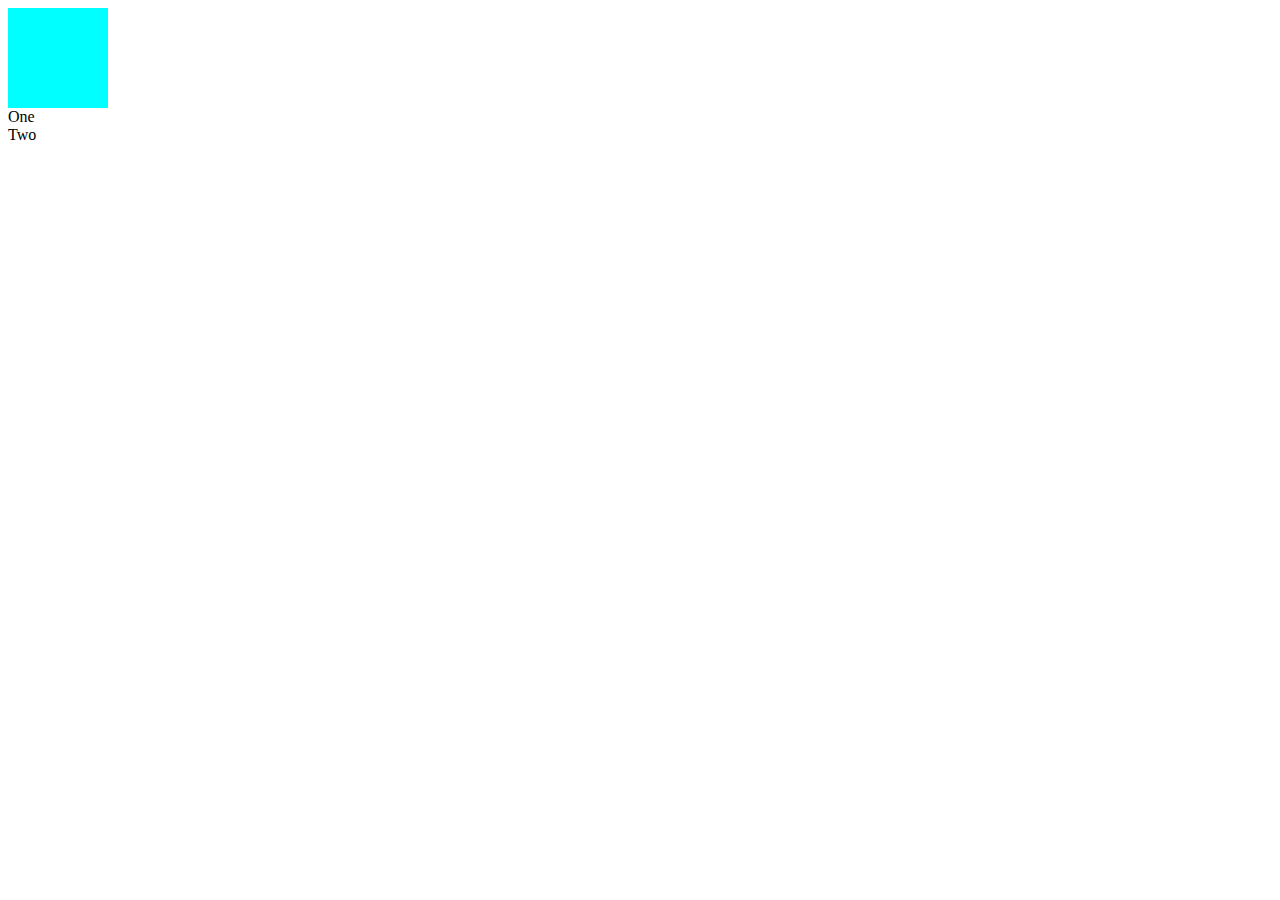
<file: 02-dom-useful-properties-methods/index.html>
<!DOCTYPE html>
<html lang="en">
<head>
    <meta charset="UTF-8">
    <meta name="viewport" content="width=device-width, initial-scale=1.0">
    <title>Document</title>
    <link rel="stylesheet" href="style.css">
</head>
<body>
    <div class="box"></div>
</body>
<script src="script.js"></script>
</html>
</file>
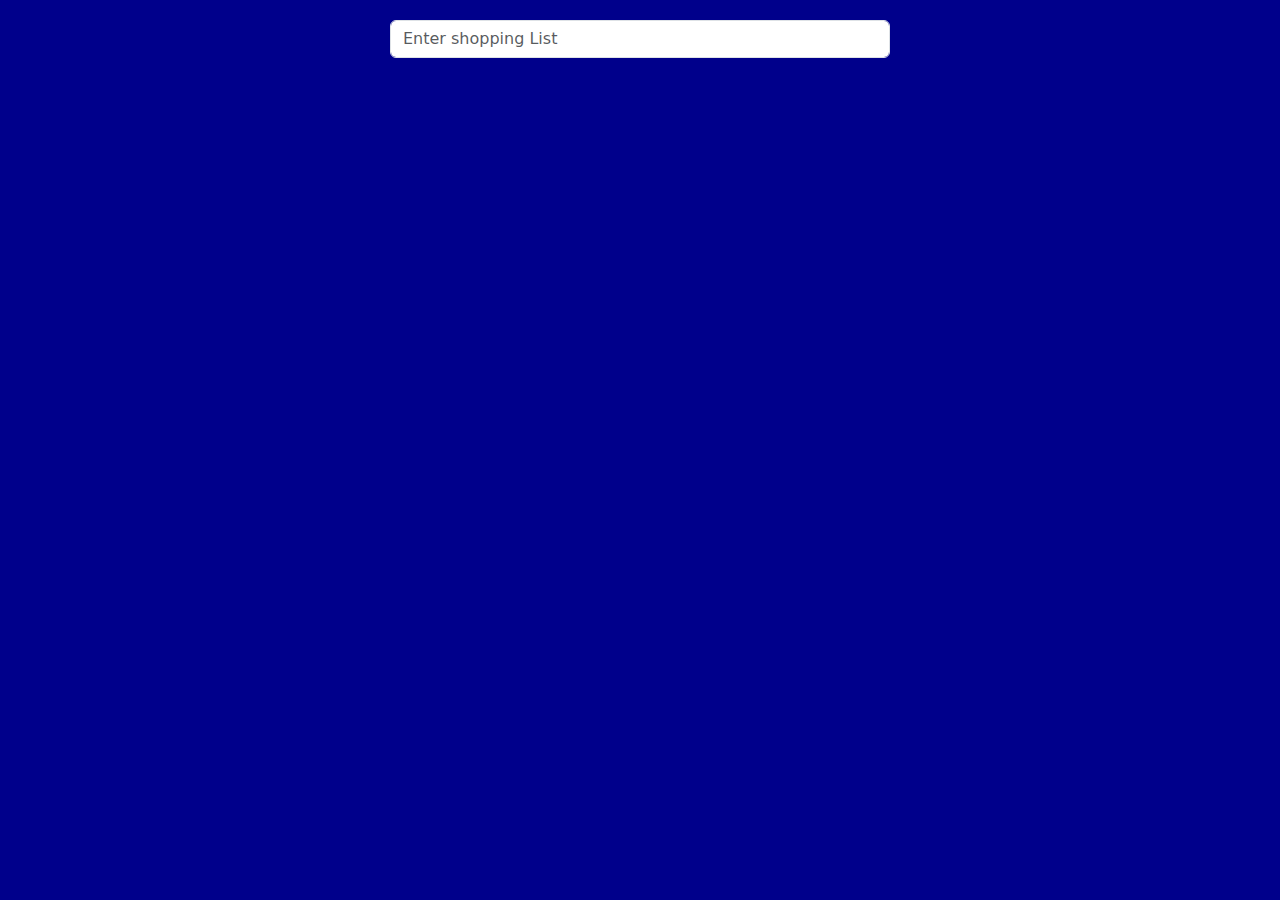
<file: 04-shopping-list/index.html>
<!DOCTYPE html>
<html lang="en">
<head>
    <meta charset="UTF-8">
    <meta name="viewport" content="width=device-width, initial-scale=1.0">
    <title>Document</title>
    <link href="https://cdn.jsdelivr.net/npm/bootstrap@5.3.2/dist/css/bootstrap.min.css" rel="stylesheet"">
    <link rel="stylesheet" href="style.css">
    <link rel="stylesheet" href="https://cdnjs.cloudflare.com/ajax/libs/font-awesome/6.4.2/css/all.min.css">
</head>
<body>
    <div class="container">
        <input type="text" class="form-control" placeholder="Enter shopping List">
    </div>
    
</body>
<script src="script.js"></script>
</html>
</file>
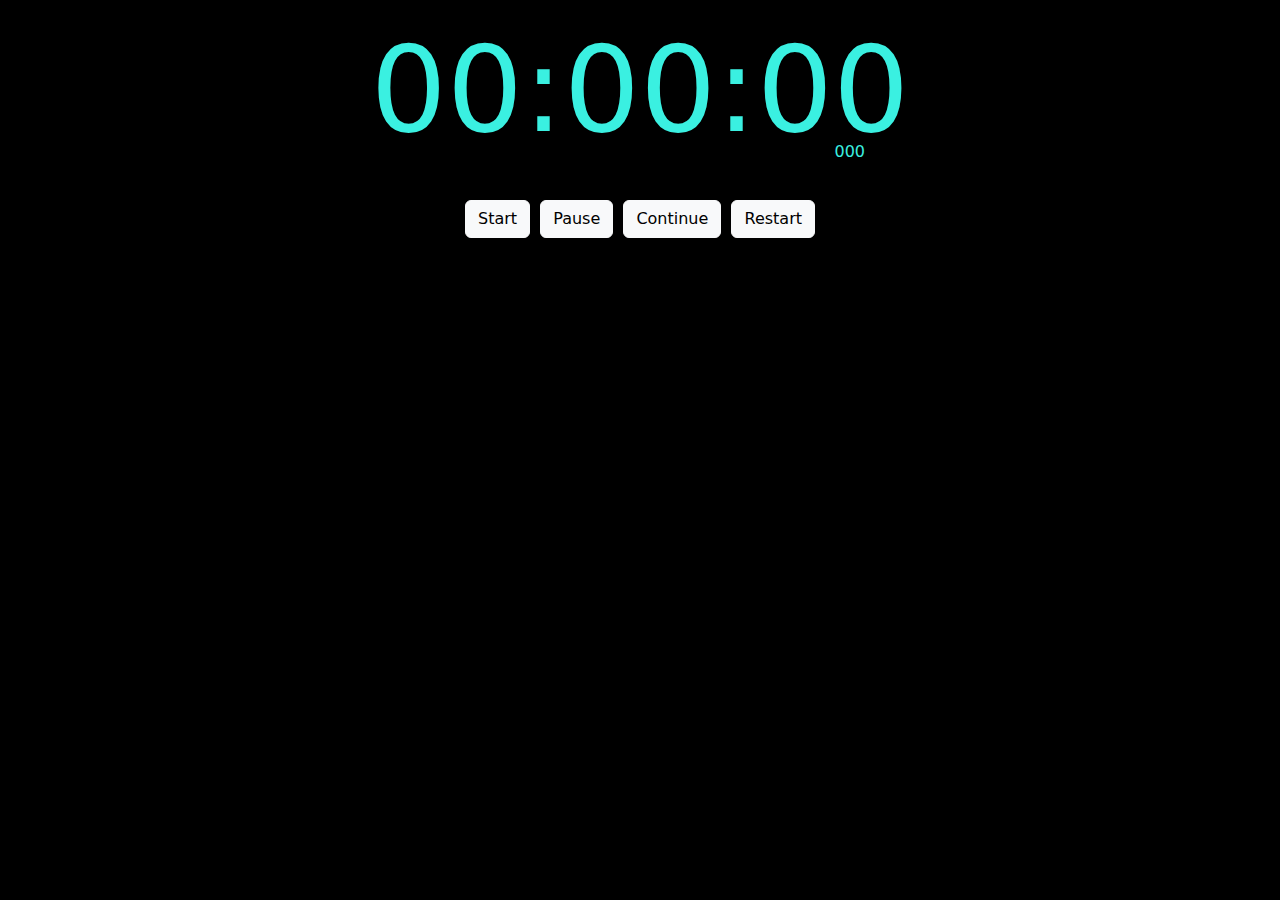
<file: 05-stop-watch/index.html>
<!DOCTYPE html>
<html lang="en">
<head>
    <meta charset="UTF-8">
    <meta name="viewport" content="width=device-width, initial-scale=1.0">
    <title>Document</title> 
    <link href="https://cdn.jsdelivr.net/npm/bootstrap@5.3.2/dist/css/bootstrap.min.css" rel="stylesheet">
    <link rel="stylesheet" href="style.css">
<body>
    <div class="container">
        <div class="stopWatch">00:00:00</div>
        <div class="mili">000</div>
        <div class="remote">
            <button class="start btn btn-light">Start</button>
            <button class="pause btn btn-light">Pause</button>
            <button class="continue btn btn-light">Continue</button>
            <button class="restart btn btn-light">Restart</button>
        </div>
    </div>
</body>
<script src="script.js"></script>
</html>
</file>
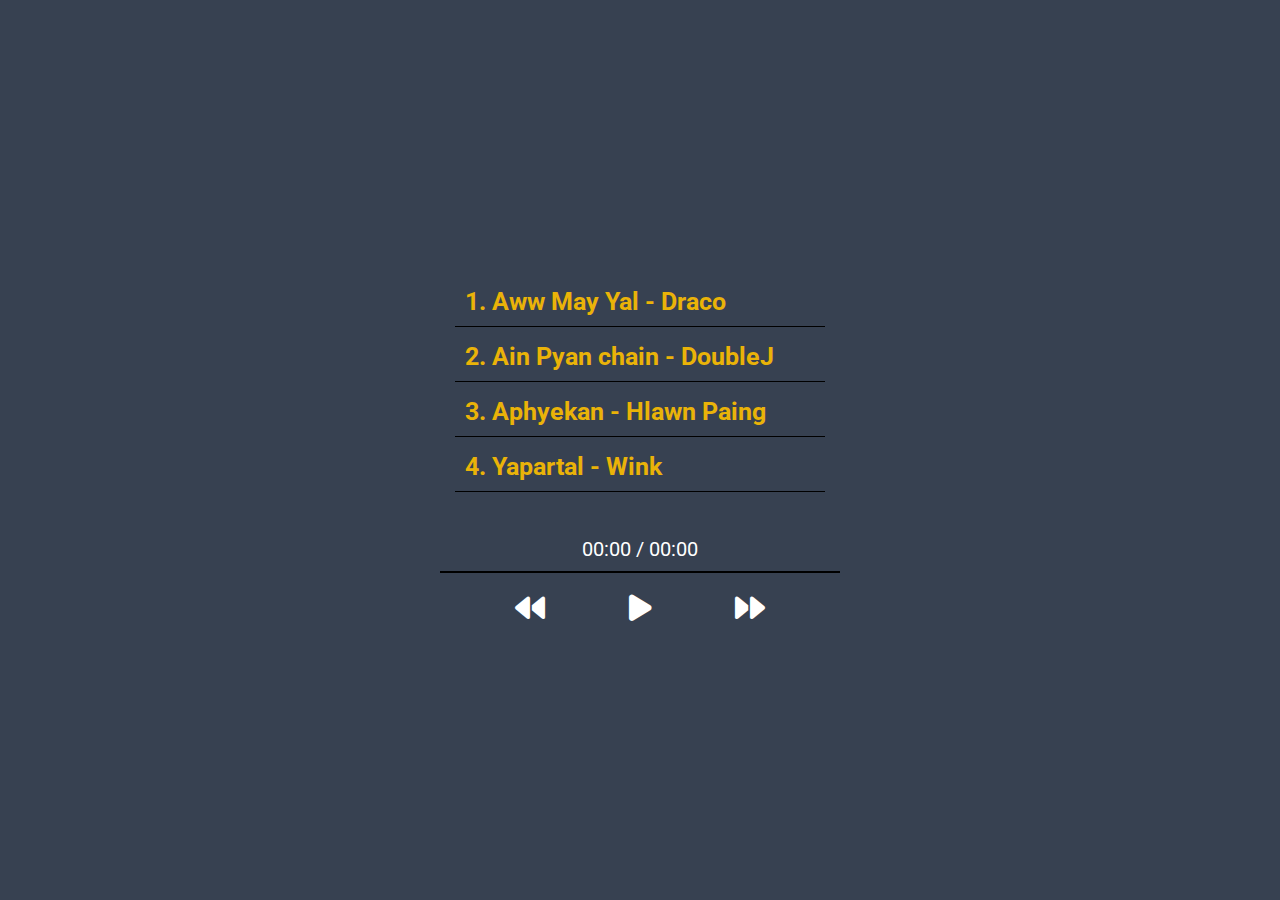
<file: 06-music-player/index.html>
<!DOCTYPE html>
<html lang="en">
<head>
    <meta charset="UTF-8">
    <meta name="viewport" content="width=device-width, initial-scale=1.0">
    <title>Document</title>
    <link rel="stylesheet" href="style.css">
    <link rel="preconnect" href="https://fonts.googleapis.com">
    <link rel="preconnect" href="https://fonts.gstatic.com" crossorigin>
    <link href="https://fonts.googleapis.com/css2?family=Roboto&display=swap" rel="stylesheet">
    <link rel="stylesheet" href="https://cdnjs.cloudflare.com/ajax/libs/font-awesome/6.4.2/css/all.min.css">
</head>
<body>

    <div class="container">
        <div class="track">
        </div>
        <audio></audio>
        <div class="time">00:00 / 00:00</div> 
        <div class="progressBar">
            <div class="progress"></div>
        </div>
        <div class="key">
            <i class="fa-sharp fa-solid fa-backward periousButton"></i>
            <i class="fa-solid fa-play playButton"></i>
            <i class="fa-solid fa-pause pauseButton"></i>
            <i class="fa-sharp fa-solid fa-forward nextButton"></i>
        </div>
    </div>

    
</body>
<script src="script.js"></script>
</html>
</file>
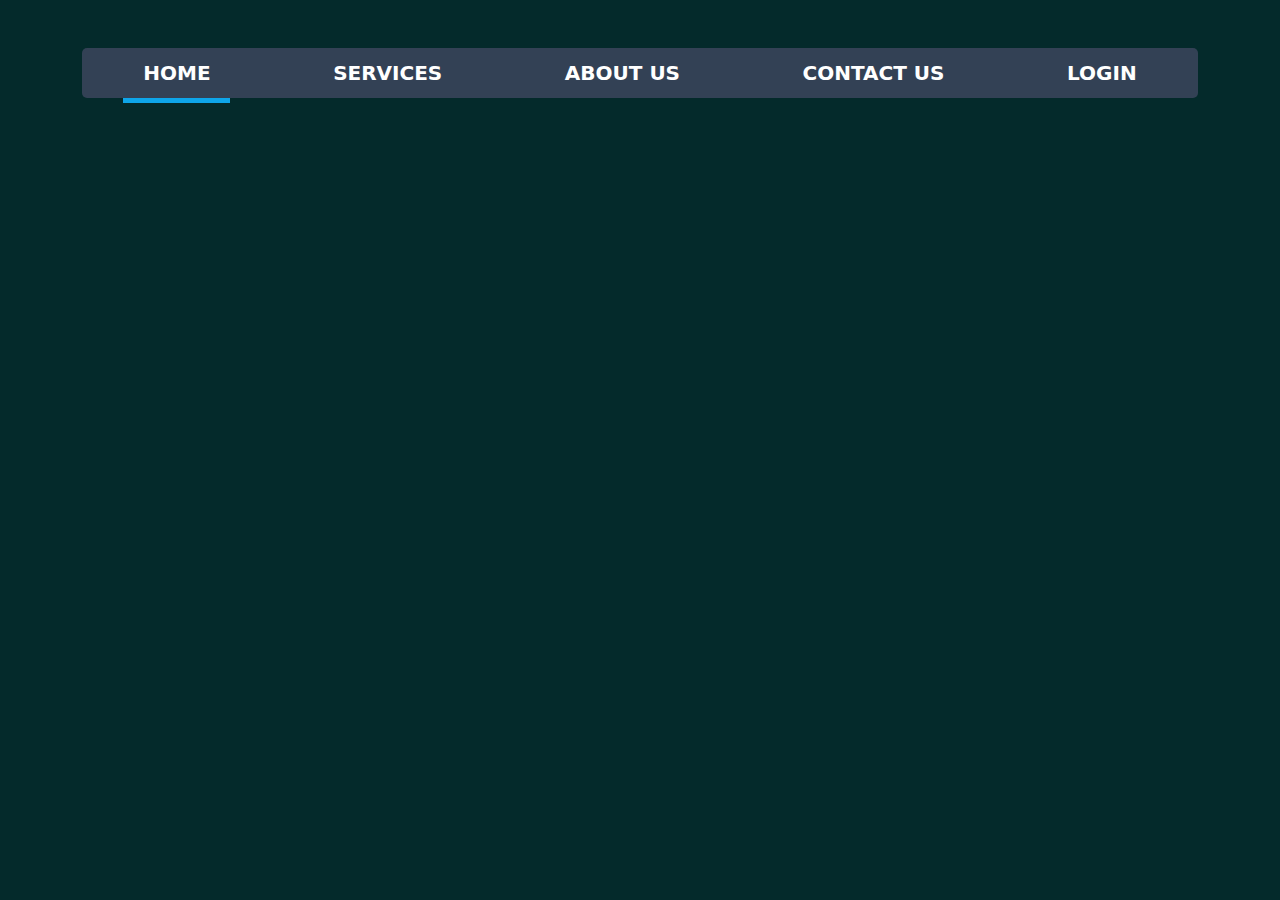
<file: 09-Tags-menu/index.html>
<!DOCTYPE html>
<html lang="en">
<head>
    <meta charset="UTF-8">
    <meta name="viewport" content="width=device-width, initial-scale=1.0">
    <title>Tags Menu</title>
    <link href="https://cdn.jsdelivr.net/npm/bootstrap@5.3.2/dist/css/bootstrap.min.css" rel="stylesheet">
    <link rel="stylesheet" href="style.css">
</head>
<body>
    
    <div class="container mt-5">
        <div class="navigation position-relative ">
            <span>HOME</span>
            <span>SERVICES</span>
            <span>ABOUT US</span>
            <span>CONTACT US</span>
            <span>LOGIN</span>
        </div>
        <div class="hover-menu"></div>
    </div>

</body>
<script src="script.js"></script>
</html>
</file>
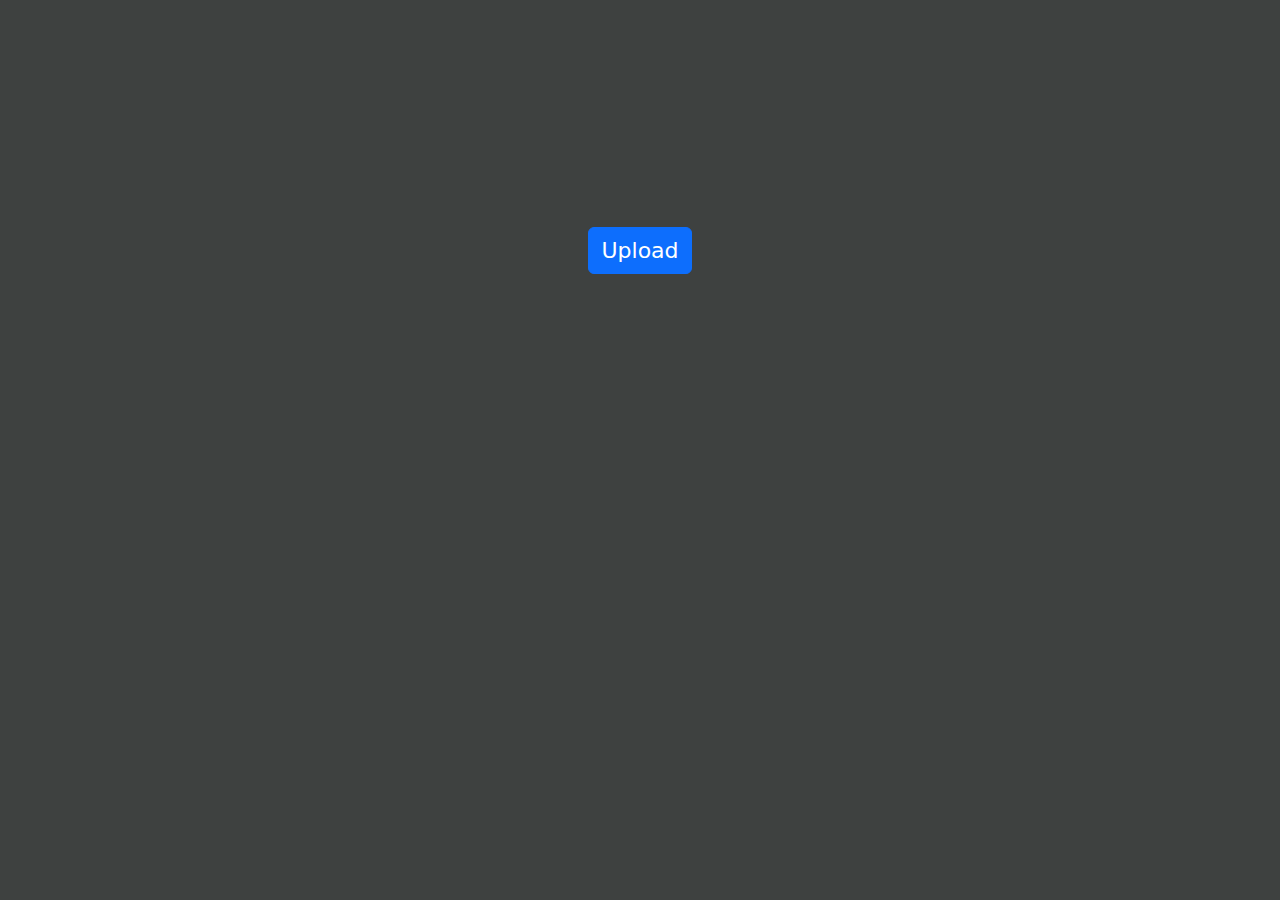
<file: 10-toast-alert/index.html>
<!DOCTYPE html>
<html lang="en">
<head>
    <meta charset="UTF-8">
    <meta name="viewport" content="width=device-width, initial-scale=1.0">
    <title>Toast-Alert</title>
    <link href="https://cdn.jsdelivr.net/npm/bootstrap@5.3.2/dist/css/bootstrap.min.css" rel="stylesheet">
    <link rel="stylesheet" href="style.css">
</head>
<body>
    <button class="btn btn-primary">Upload</button>
</body>
<script src="script.js"></script>
</html>
</file>
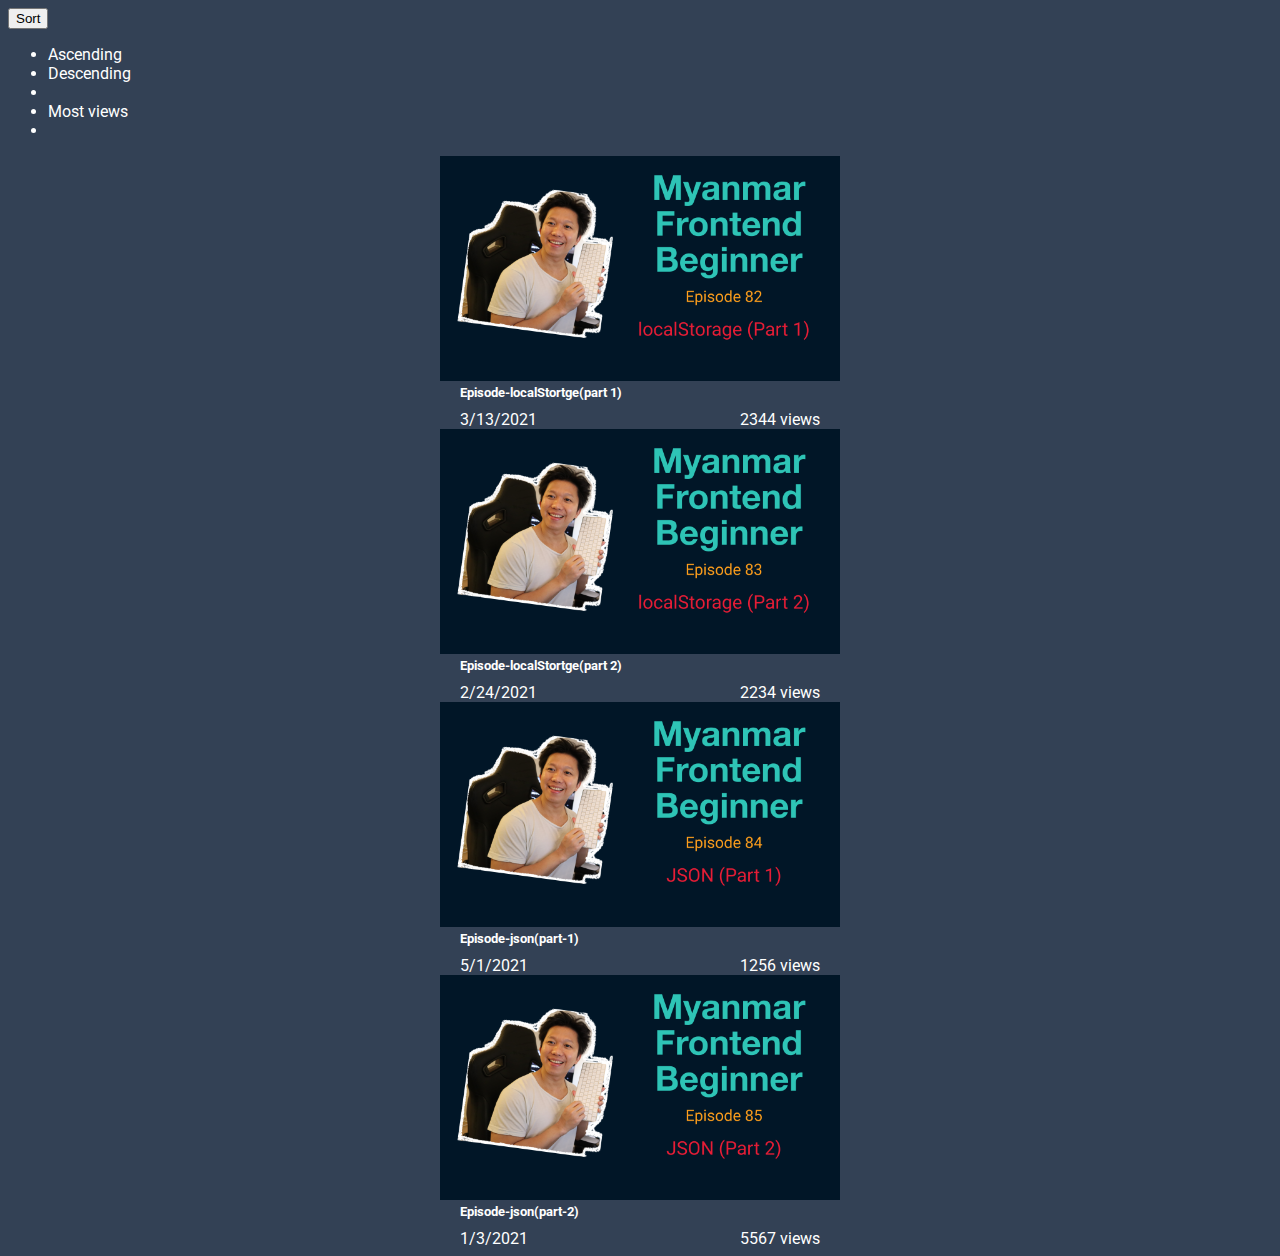
<file: 11-sort/index.html>
<!DOCTYPE html>
<html lang="en">
<head>
    <meta charset="UTF-8">
    <meta name="viewport" content="width=device-width, initial-scale=1.0">
    <title>Booking-App</title>
    <link href="https://cdn.jsdelivr.net/npm/bootstrap@5.3.2/dist/css/bootstrap.min.css" rel="stylesheet"
        integrity="sha384-T3c6CoIi6uLrA9TneNEoa7RxnatzjcDSCmG1MXxSR1GAsXEV/Dwwykc2MPK8M2HN" crossorigin="anonymous">
    <script src="https://cdn.jsdelivr.net/npm/bootstrap@5.3.2/dist/js/bootstrap.bundle.min.js"
        integrity="sha384-C6RzsynM9kWDrMNeT87bh95OGNyZPhcTNXj1NW7RuBCsyN/o0jlpcV8Qyq46cDfL"
        crossorigin="anonymous"></script>
    <link rel="stylesheet" href="style.css">
    <link rel="preconnect" href="https://fonts.googleapis.com">
    <link rel="preconnect" href="https://fonts.gstatic.com" crossorigin>
    <link href="https://fonts.googleapis.com/css2?family=Roboto&display=swap" rel="stylesheet">
</head>
<body>  
    <div class="dropdown-center mb-5 mt-1 position-fixed">
        <button class="btn btn-secondary dropdown-toggle" type="button" data-bs-toggle="dropdown" aria-expanded="false">
            Sort
        </button>
        <ul class="dropdown-menu">
            <li class="dropdown-item" id="1"> Ascending</li>
            <li class="dropdown-item" id="2"> Descending<li>
            <li class="dropdown-item" id="3"> Most views<li>
        </ul>
    </div>
    <div class="container ">
       
    </div>
</body>
<script src="script.js"></script>
</html>
</file>
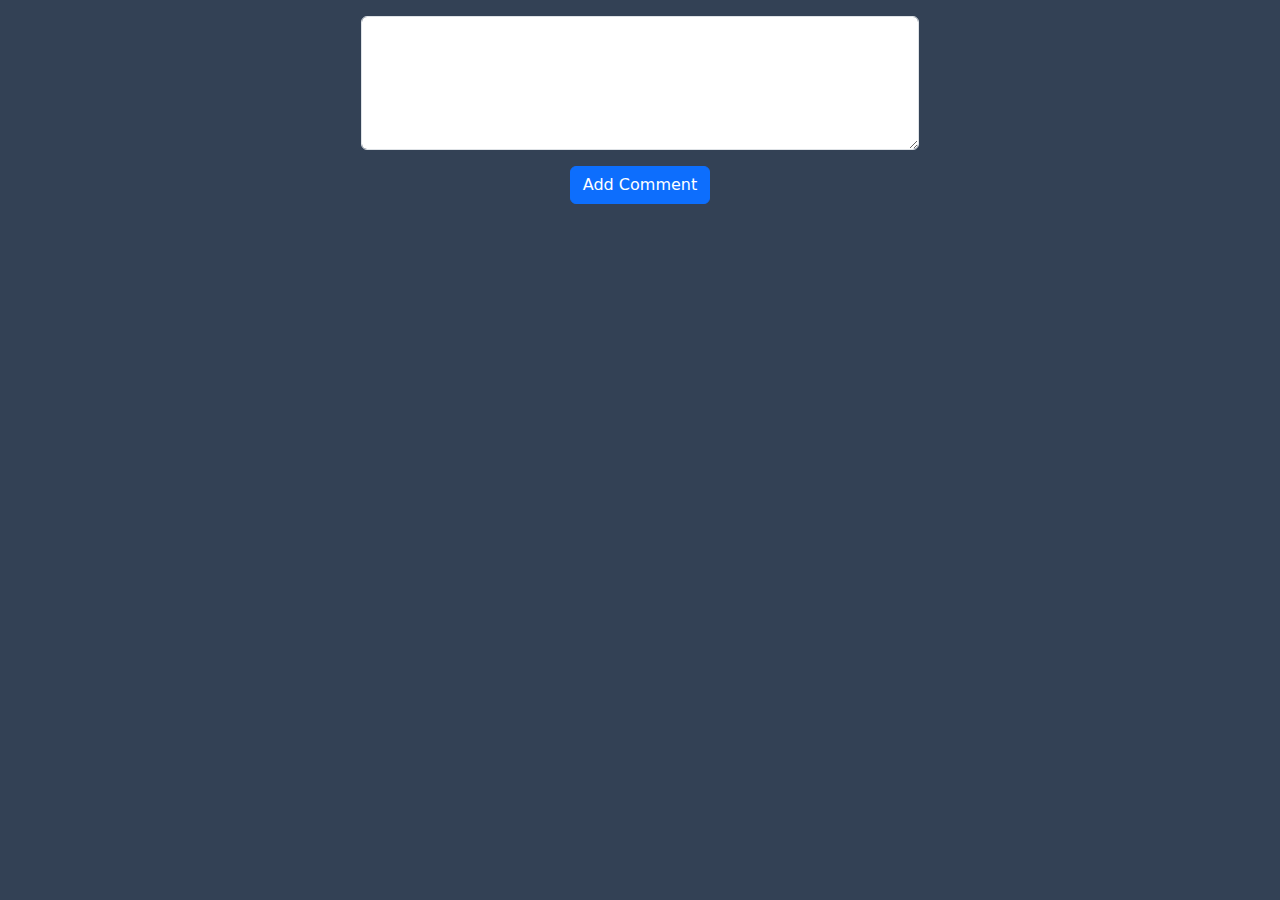
<file: 12-local-storage/index.html>
<!DOCTYPE html>
<html lang="en">
<head>
    <meta charset="UTF-8">
    <meta name="viewport" content="width=device-width, initial-scale=1.0">
    <title>Local Storage</title>
    <link href="https://cdn.jsdelivr.net/npm/bootstrap@5.3.2/dist/css/bootstrap.min.css" rel="stylesheet">
    <link rel="stylesheet" href="style.css">
</head>
<body>

    <div class="container d-flex justify-content-center flex-column  align-items-center">
        <textarea rows="5"  class="m-auto mt-3 form-control w-50 " ></textarea>
        <button class="btn btn-primary m-auto mt-3 mb-3">Add Comment</button>  
        <div class="comments w-100 d-flex justify-content-center flex-column align-items-center ">

        </div> 
    </div>

</body>
<script src="style.js"></script>
</html>
</file>
<file: 02-dom-useful-properties-methods/style.css>
.box{
    width: 100px;
    height: 100px;
    background-color: aqua;
}
</file>
<file: 04-shopping-list/style.css>
body{
    background-color: darkblue;
}

.container{
    margin-top: 20px;
    display:flex;
    flex-direction: column;
    align-items: center;
}

.form-control{
    max-width: 500px;
}
.trush{
    color: white;
    font-size: 20px;
    margin-left: 10px;
    cursor: pointer;
}

.trush:hover{
    color: black;
    transition: 0.7;
}

.productlist{
    background-color: white;
    user-select: none;
    cursor: pointer;    
    padding: 10px;
    margin-top: 15px;
    border-radius: 5px;
    margin-top: 20px;
    display: inline-block;
    min-width: 200px;
}

.purchased{
    text-decoration: line-through;
}
</file>
<file: 05-stop-watch/style.css>
body{
    background-color: black;
}

.container{
    display: flex;
    flex-direction: column;
    justify-content: center;
    align-items: center;
}
.stopWatch{
    font-size: 120px;
    font-weight: 500;
    color: rgb(58, 240, 225);
}
.mili{
    height: 30px;
    width: 100%;
    width: 450px;
    color: rgb(58, 240, 225);
    text-align: right;
    margin-top: -40px;
    margin-bottom: 30px;
}
.remote{
    width: 350px;
    display: flex;
    justify-content: space-between;
}
</file>
<file: 06-music-player/style.css>
body{
    margin: 0;
    border: 0;
    box-sizing: border-box  ;
    font-family: 'Roboto', sans-serif;
}

.container{
    display: flex;
    flex-direction: column;
    justify-content: center;
    align-items: center;
    height: 100vh;
    background-color: #374151;
}

.track{
    width: 370px;
    font-size: 25px;
    font-weight: 700;
    color: #eab308;
    margin-bottom: 40px;
}
.track div{
    padding: 10px 0px 10px 10px ;
    margin-bottom: 5px  ;
    border-bottom: 1px solid black;
    cursor: pointer;
}

.time{
   font-size: 20px; 
   color: white;

}
.progressBar{
    width: 400px;
    height: 2px;
    background-color: black;
    margin-top: 10px;
    margin-bottom: 20px;
}

.progress {
    width: 0px;
    height: 3px;
    background-color: #eab308;

}
.key{
    color: white;
    width: 250px;
    display: flex;
    justify-content: space-between;
    cursor: pointer;

}


.key i{
    font-size: 30px;
}

.key .pauseButton{
    display: none;
}
</file>
<file: 09-Tags-menu/style.css>
body{
    margin: 0;
    padding: 0;
    box-sizing: border-box;
    background-color: #042a2b;
}
.navigation{
    display: flex ;
    justify-content: space-around;  
    font-size: 20px;
    font-weight: bold;
    background-color: #334155;
    color: white;
    cursor: pointer;
    user-select: none;
    border-radius: 5px;

}
.hover-menu{
    width: 0px;
    height: 5px;
    background-color: #0ea5e9;
    transition: all  ease-in-out 0.4s;
}
span{
    padding: 10px 20px;
}
</file>
<file: 10-toast-alert/style.css>
body{
    margin: 0;
    padding: 0;
    box-sizing: border-box;
    background-color: rgb(62, 65, 64);
    display: flex;
    
    justify-content: center;
    align-items: center;
    align-items: center;
    height: 100vh;
    width: 100%;
   
}

.btn{
    font-size: 22px;
    margin-bottom: 400px;
    text-align: center;
    
}

div{
    position: fixed;
    padding: 10px 20px;
    color: white;
    background-color: green;
    transition: bottom  ease 0.5s;
}
</file>
<file: 11-sort/style.css>
body{
    background-color: #334155;
    color: white;
    font-family: 'Roboto', sans-serif;
}

h5{
    margin: 0px 20px;
    margin-bottom: 10px;
}

img{
    width: 400px;
}

.container{
    display: flex;
    flex-direction: column;
    justify-content: center;
    align-items: center;
}

.viewsAndDate{
    display: flex;
    justify-content: space-between;
    margin:0px 20px;
    font-size: medium;
}
</file>
<file: 12-local-storage/style.css>
body{background-color: #334155;

}

.comment{
    background-color: #64748b;
    color: white;
    padding: 10px 30px;
    border-radius: 5px;
    margin-bottom: 10px;
    font-size: 18px;
}
</file>
